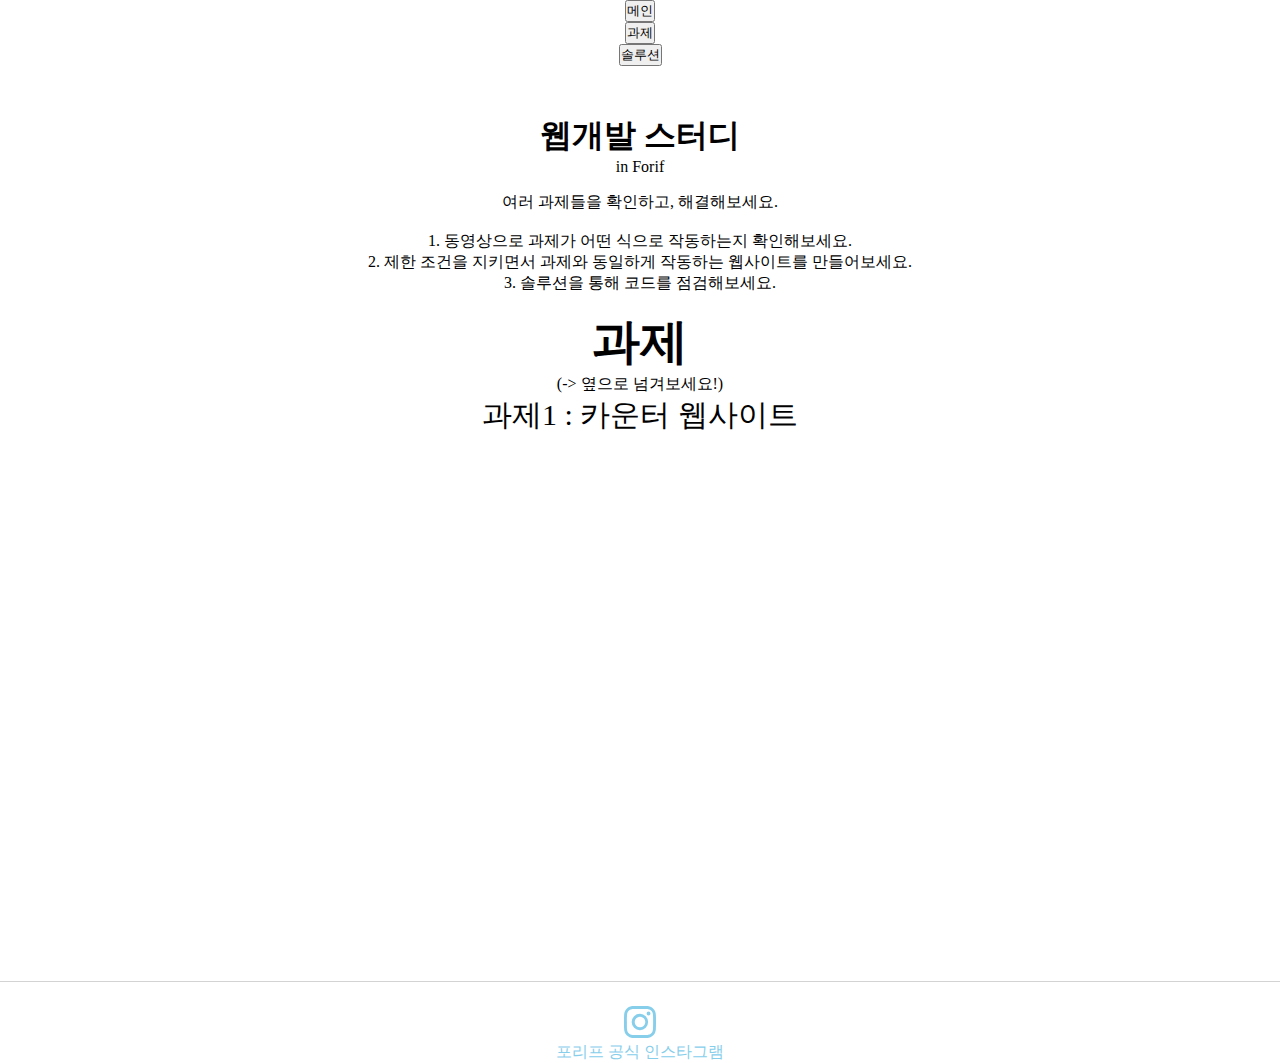
<file: index.html>
<!DOCTYPE html>
<html lang="ko">

<head>
    <meta charset="UTF-8">
    <meta http-equiv="X-UA-Compatible" content="IE=edge">
    <meta name="viewport" content="width=device-width, initial-scale=1.0">
    <link href='//spoqa.github.io/spoqa-han-sans/css/SpoqaHanSansNeo.css' rel='stylesheet' type='text/css'>
    <link href="https://cdn.jsdelivr.net/npm/bootstrap@5.3.0-alpha3/dist/css/bootstrap.min.css" rel="stylesheet"
        integrity="sha384-KK94CHFLLe+nY2dmCWGMq91rCGa5gtU4mk92HdvYe+M/SXH301p5ILy+dN9+nJOZ" crossorigin="anonymous">
    <title>웹개발 스터디</title>
    <style>
        * {
            font-family: 'Spoqa Han Sans Neo', 'sans-serif';
            margin: 0;
            padding: 0;
        }

        #app {
            text-align: center;
        }

        a {
            text-decoration: none;
        }

        .title {
            text-align: center;
            margin-top: 3rem;
            margin-bottom: 15px;
        }

        section {
            margin: 1rem 0;
        }

        .assignment {
            display: flex;
            flex-direction: row;
            flex-wrap: nowrap;
            overflow-x: auto;
            -ms-overflow-style: none;
            /* IE and Edge */
            scrollbar-width: none;
            /* Firefox */
            margin-bottom: 50px;
        }

        .assignment::-webkit-scrollbar {
            display: none;
            /* Chrome, Safari, Opera*/
        }

        .item {
            display: flex;
            flex-direction: column;
        }

        .item iframe {
            width: 100vw;
            height: 55vh;
        }

        .item p {
            font-size: 30px;
            margin: 0;
        }

        footer {
            bottom: 0;
            width: 100%;
            left: 0;
            border-top: 1px solid lightgray;
            padding-top: 1.5rem;
        }
    </style>
</head>

<body>
    <div id="app">
        <div class="navigation">
            <ul class="nav nav-pills nav-fill gap-2 p-1 small bg-primary shadow-sm" id="pillNav2" role="tablist"
                style="--bs-nav-link-color: var(--bs-white); --bs-nav-pills-link-active-color: var(--bs-primary); --bs-nav-pills-link-active-bg: var(--bs-white);">
                <li class="nav-item" role="presentation">
                    <button class="nav-link active" data-bs-toggle="tab" type="button" role="tab" aria-selected="true">
                        메인
                    </button>
                </li>
                <li class="nav-item" role="presentation">
                    <a href="/assignment/assignment.html" style="color: white;">
                        <button class="nav-link" data-bs-toggle="tab"
                            type="button" role="tab" aria-selected="false">과제
                        </button>
                    </a>
                </li>
                <li class="nav-item" role="presentation">
                    <a href="/solution/solution.html" style="color: white;">
                        <button class="nav-link" data-bs-toggle="tab"
                            type="button" role="tab" aria-selected="false">솔루션
                        </button>
                    </a>
                </li>
            </ul>
        </div>
        <section>
            <div class="title">
                <h1 style="margin:0">웹개발 스터디</h1>
                <span>in Forif</span>
            </div>
        </section>
        <section class="content">
            여러 과제들을 확인하고, 해결해보세요.<br/><br/>
            <div class="howitworks">
                1. 동영상으로 과제가 어떤 식으로 작동하는지 확인해보세요.<br/>
                2. 제한 조건을 지키면서 과제와 동일하게 작동하는 웹사이트를 만들어보세요.<br/>
                3. 솔루션을 통해 코드를 점검해보세요.
            </div>

        </section>
        <section>
            <div>
                <div class="assignment_title">
                    <p style="font-size: 3rem;font-weight: bold;margin: 0;">과제</p>
                    <p>(-> 옆으로 넘겨보세요!)</p>
                </div>

                <div class="assignment">
                    <div class="item">
                        <p>과제1 : 카운터 웹사이트</p>
                        <iframe src="https://www.youtube.com/embed/NkTrPQgpIcg" title="YouTube video player"
                            frameborder="0"
                            allow="accelerometer; autoplay; clipboard-write; encrypted-media; gyroscope; picture-in-picture; web-share"
                            allowfullscreen></iframe>
                    </div>
                    <div class="item">
                        <p>과제2 : 쇼핑몰 웹사이트</p>
                        <iframe src="https://www.youtube.com/embed/duPQDxJstrk" title="YouTube video player" frameborder="0" allow="accelerometer; autoplay; clipboard-write; encrypted-media; gyroscope; picture-in-picture; web-share" allowfullscreen></iframe>
                    </div>
                    <div class="item">
                        <p>과제3</p>
                        <iframe src="https://www.youtube.com/embed/NkTrPQgpIcg" title="YouTube video player"
                            frameborder="0"
                            allow="accelerometer; autoplay; clipboard-write; encrypted-media; gyroscope; picture-in-picture; web-share"
                            allowfullscreen></iframe>
                    </div>
                </div>
            </div>
        </section>
        <footer>
            <nav>
                <a href="https://www.instagram.com/forif_hyu" target="_blank"><svg xmlns="http://www.w3.org/2000/svg"
                        width="32" height="32" fill="skyblue" class="bi bi-instagram" viewBox="0 0 16 16">
                        <path
                            d="M8 0C5.829 0 5.556.01 4.703.048 3.85.088 3.269.222 2.76.42a3.917 3.917 0 0 0-1.417.923A3.927 3.927 0 0 0 .42 2.76C.222 3.268.087 3.85.048 4.7.01 5.555 0 5.827 0 8.001c0 2.172.01 2.444.048 3.297.04.852.174 1.433.372 1.942.205.526.478.972.923 1.417.444.445.89.719 1.416.923.51.198 1.09.333 1.942.372C5.555 15.99 5.827 16 8 16s2.444-.01 3.298-.048c.851-.04 1.434-.174 1.943-.372a3.916 3.916 0 0 0 1.416-.923c.445-.445.718-.891.923-1.417.197-.509.332-1.09.372-1.942C15.99 10.445 16 10.173 16 8s-.01-2.445-.048-3.299c-.04-.851-.175-1.433-.372-1.941a3.926 3.926 0 0 0-.923-1.417A3.911 3.911 0 0 0 13.24.42c-.51-.198-1.092-.333-1.943-.372C10.443.01 10.172 0 7.998 0h.003zm-.717 1.442h.718c2.136 0 2.389.007 3.232.046.78.035 1.204.166 1.486.275.373.145.64.319.92.599.28.28.453.546.598.92.11.281.24.705.275 1.485.039.843.047 1.096.047 3.231s-.008 2.389-.047 3.232c-.035.78-.166 1.203-.275 1.485a2.47 2.47 0 0 1-.599.919c-.28.28-.546.453-.92.598-.28.11-.704.24-1.485.276-.843.038-1.096.047-3.232.047s-2.39-.009-3.233-.047c-.78-.036-1.203-.166-1.485-.276a2.478 2.478 0 0 1-.92-.598 2.48 2.48 0 0 1-.6-.92c-.109-.281-.24-.705-.275-1.485-.038-.843-.046-1.096-.046-3.233 0-2.136.008-2.388.046-3.231.036-.78.166-1.204.276-1.486.145-.373.319-.64.599-.92.28-.28.546-.453.92-.598.282-.11.705-.24 1.485-.276.738-.034 1.024-.044 2.515-.045v.002zm4.988 1.328a.96.96 0 1 0 0 1.92.96.96 0 0 0 0-1.92zm-4.27 1.122a4.109 4.109 0 1 0 0 8.217 4.109 4.109 0 0 0 0-8.217zm0 1.441a2.667 2.667 0 1 1 0 5.334 2.667 2.667 0 0 1 0-5.334z" />
                    </svg>
                </a>
                <p><a href="https://www.instagram.com/forif_hyu" style="color: skyblue;">포리프 공식 인스타그램</a></p>

            </nav>
        </footer>
    </div>
    <script src="https://code.jquery.com/jquery-3.6.4.min.js"
        integrity="sha256-oP6HI9z1XaZNBrJURtCoUT5SUnxFr8s3BzRl+cbzUq8=" crossorigin="anonymous"></script>
    <script src="https://cdn.jsdelivr.net/npm/bootstrap@5.3.0-alpha3/dist/js/bootstrap.bundle.min.js"
        integrity="sha384-ENjdO4Dr2bkBIFxQpeoTz1HIcje39Wm4jDKdf19U8gI4ddQ3GYNS7NTKfAdVQSZe"
        crossorigin="anonymous"></script>
</body>

</html>
</file>
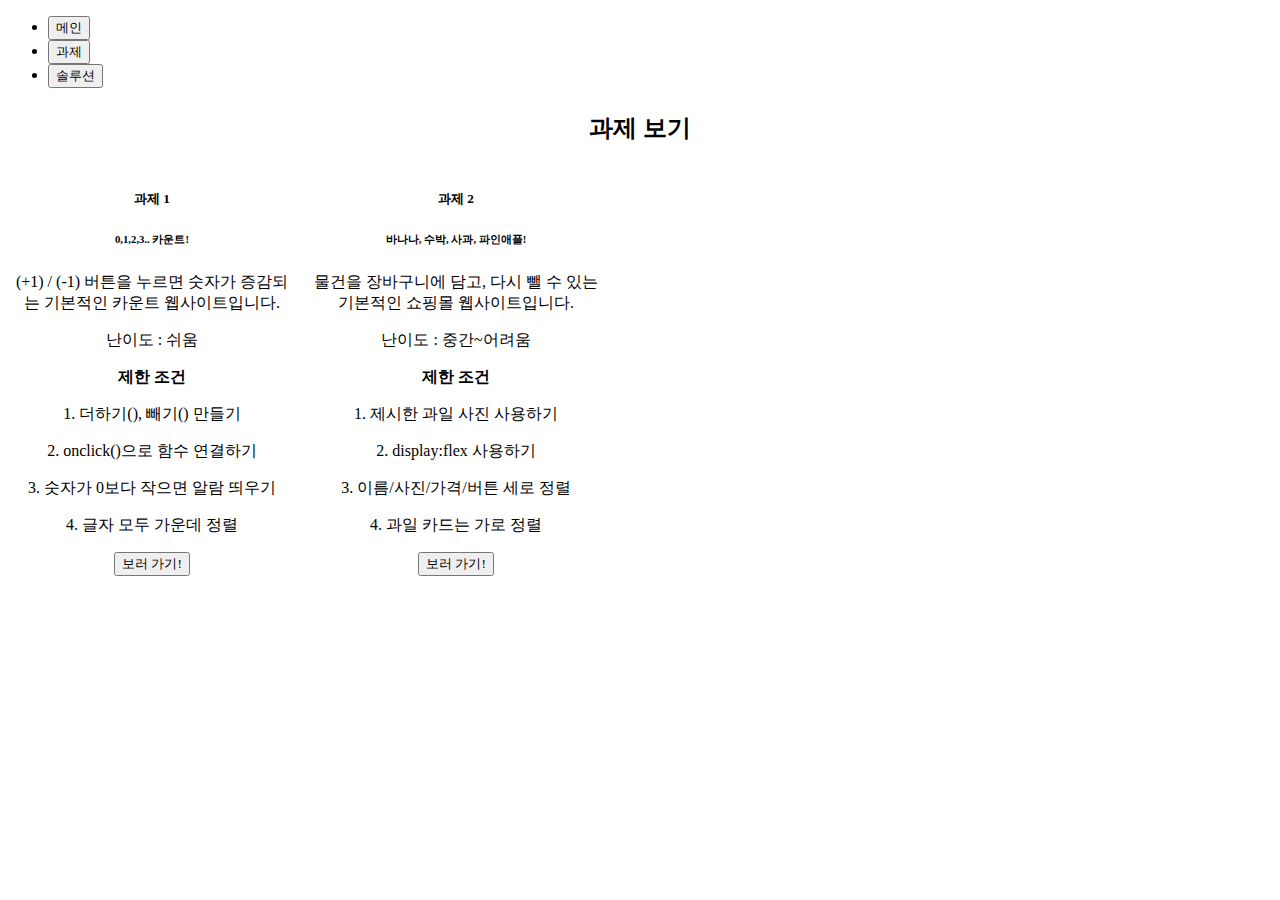
<file: assignment/assignment.html>
<!DOCTYPE html>
<html lang="ko">

<head>
    <meta charset="UTF-8">
    <meta http-equiv="X-UA-Compatible" content="IE=edge">
    <meta name="viewport" content="width=device-width, initial-scale=1.0">
    <link href='//spoqa.github.io/spoqa-han-sans/css/SpoqaHanSansNeo.css' rel='stylesheet' type='text/css'>
    <link href="https://cdn.jsdelivr.net/npm/bootstrap@5.3.0-alpha3/dist/css/bootstrap.min.css" rel="stylesheet"
        integrity="sha384-KK94CHFLLe+nY2dmCWGMq91rCGa5gtU4mk92HdvYe+M/SXH301p5ILy+dN9+nJOZ" crossorigin="anonymous">
    <title>웹개발 스터디 : 과제</title>
    <style>
        * {
            font-family: 'Spoqa Han Sans Neo', 'sans-serif';
        }

        a {
            text-decoration: none;
        }

        .title {
            text-align: center;
            margin: 1.5rem 0;
        }

        .card-groups {
            text-align: center;
            display: flex;
            flex-direction: column;
            align-items: center;
            gap: 1rem;

            @media (min-width: 768px) {
                flex-direction: row;
            }
        }

        .card {
            border-color: #0a58ca;
        }
    </style>
</head>

<body>
    <div id="app">
        <div class="navigation">
            <ul class="nav nav-pills nav-fill gap-2 p-1 small bg-primary shadow-sm" id="pillNav2" role="tablist"
                style="--bs-nav-link-color: var(--bs-white); --bs-nav-pills-link-active-color: var(--bs-primary); --bs-nav-pills-link-active-bg: var(--bs-white);">
                <li class="nav-item" role="presentation">
                    <a href="/" style="color: white;">
                        <button class="nav-link" data-bs-toggle="tab"
                            type="button" role="tab" aria-selected="false">
                            메인
                        </button>
                    </a>
                </li>
                <li class="nav-item" role="presentation">
                    <button class="nav-link active" data-bs-toggle="tab" type="button" role="tab" aria-selected="false">
                        과제
                    </button>
                </li>
                <li class="nav-item" role="presentation">
                    <a href="/solution/solution.html" style="color: white;">
                        <button class="nav-link" data-bs-toggle="tab"
                            type="button" role="tab" aria-selected="false">솔루션
                        </button>
                    </a>
                </li>
            </ul>
        </div>
        <h2 class="title">과제 보기</h2>
        <div class="card-groups">
            <div class="card" style="width: 18rem;">
                <div class="card-body">
                    <h5 class="card-title">과제 1</h5>
                    <h6 class="card-subtitle mb-2 text-muted">0,1,2,3.. 카운트!</h6>
                    <p class="card-text">(+1) / (-1) 버튼을 누르면 숫자가 증감되는 기본적인 카운트 웹사이트입니다.</p>
                    <p class="difficulty">난이도 : 쉬움</p>
                    <p class="condition"><strong>제한 조건</strong></p>
                    <p class="condition">1. 더하기(), 빼기() 만들기</p>
                    <p class="condition">2. onclick()으로 함수 연결하기</p>
                    <p class="condition">3. 숫자가 0보다 작으면 알람 띄우기</p>
                    <p class="condition">4. 글자 모두 가운데 정렬</p>
                    <a href="https://www.youtube.com/embed/NkTrPQgpIcg" target="_blank" class="card-link"><button type="button" class="btn btn-outline-primary">보러
                            가기!</button></a>
                </div>
            </div>
            <div class="card" style="width: 18rem;">
                <div class="card-body">
                    <h5 class="card-title">과제 2</h5>
                    <h6 class="card-subtitle mb-2 text-muted">바나나, 수박, 사과, 파인애플!</h6>
                    <p class="card-text">물건을 장바구니에 담고, 다시 뺄 수 있는 기본적인 쇼핑몰 웹사이트입니다.</p>
                    <p class="difficulty">난이도 : 중간~어려움</p>
                    <p class="condition"><strong>제한 조건</strong></p>
                    <p class="condition">1. 제시한 과일 사진 사용하기</p>
                    <p class="condition">2. display:flex 사용하기</p>
                    <p class="condition">3. 이름/사진/가격/버튼 세로 정렬</p>
                    <p class="condition">4. 과일 카드는 가로 정렬</p>
                    <a href="https://www.youtube.com/embed/duPQDxJstrk" target="_blank" class="card-link"><button type="button" class="btn btn-outline-primary">보러
                            가기!</button></a>
                </div>
            </div>
        </div>
    </div>
    <script src="https://code.jquery.com/jquery-3.6.4.min.js"
        integrity="sha256-oP6HI9z1XaZNBrJURtCoUT5SUnxFr8s3BzRl+cbzUq8=" crossorigin="anonymous"></script>
    <script src="https://cdn.jsdelivr.net/npm/bootstrap@5.3.0-alpha3/dist/js/bootstrap.bundle.min.js"
        integrity="sha384-ENjdO4Dr2bkBIFxQpeoTz1HIcje39Wm4jDKdf19U8gI4ddQ3GYNS7NTKfAdVQSZe"
        crossorigin="anonymous"></script>
</body>

</html>
</file>
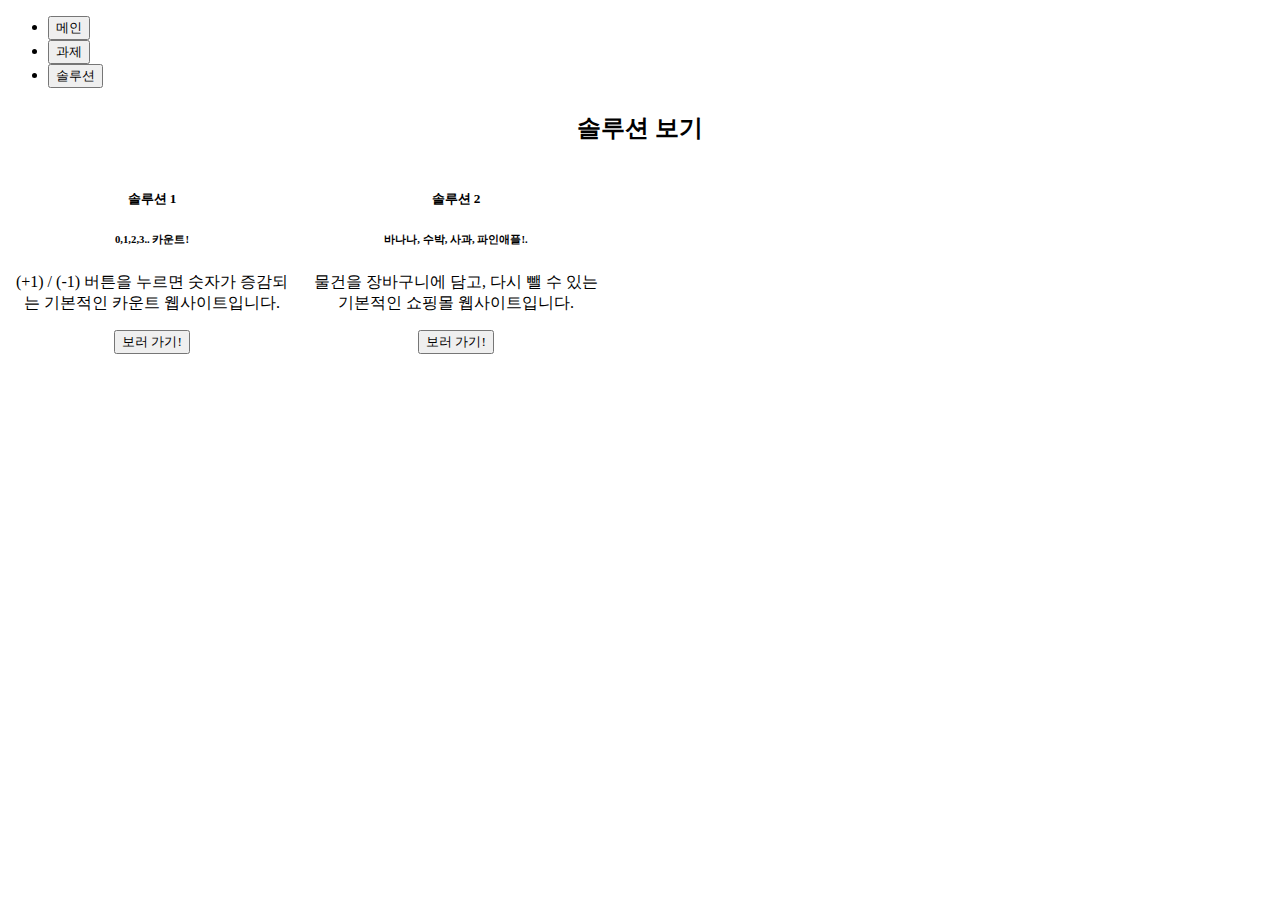
<file: solution/solution.html>
<!DOCTYPE html>
<html lang="ko">

<head>
    <meta charset="UTF-8">
    <meta http-equiv="X-UA-Compatible" content="IE=edge">
    <meta name="viewport" content="width=device-width, initial-scale=1.0">
    <link href='//spoqa.github.io/spoqa-han-sans/css/SpoqaHanSansNeo.css' rel='stylesheet' type='text/css'>
    <link href="https://cdn.jsdelivr.net/npm/bootstrap@5.3.0-alpha3/dist/css/bootstrap.min.css" rel="stylesheet"
        integrity="sha384-KK94CHFLLe+nY2dmCWGMq91rCGa5gtU4mk92HdvYe+M/SXH301p5ILy+dN9+nJOZ" crossorigin="anonymous">
    <title>웹개발 스터디 : 솔루션</title>
    <style>
        * {
            font-family: 'Spoqa Han Sans Neo', 'sans-serif';
        }

        a {
            text-decoration: none;
        }

        .title {
            text-align: center;
            margin: 1.5rem 0;
        }

        .card-groups {
            text-align: center;
            display: flex;
            flex-direction: column;
            align-items: center;
            gap: 1rem;

            @media (min-width: 768px) {
                flex-direction: row;
            }
        }

        .card {
            border-color: #0a58ca;
        }
    </style>
</head>

<body>
    <div id="app">
        <div class="navigation">
            <ul class="nav nav-pills nav-fill gap-2 p-1 small bg-primary shadow-sm" id="pillNav2" role="tablist"
                style="--bs-nav-link-color: var(--bs-white); --bs-nav-pills-link-active-color: var(--bs-primary); --bs-nav-pills-link-active-bg: var(--bs-white);">
                <li class="nav-item" role="presentation">
                    <a href="/" style="color: white;">
                        <button class="nav-link" data-bs-toggle="tab" type="button" role="tab" aria-selected="true">
                        메인</button>
                    </a>
                </li>
                <li class="nav-item" role="presentation">
                    <a href="/assignment/assignment.html" style="color: white;">
                        <button class="nav-link" data-bs-toggle="tab" type="button" role="tab" aria-selected="true">
                        과제</button>
                    </a>
                </li>
                <li class="nav-item" role="presentation">
                    <button class="nav-link active" data-bs-toggle="tab" type="button" role="tab"
                        aria-selected="false">
                        솔루션
                    </button>
                </li>
            </ul>
        </div>
        <h2 class="title">솔루션 보기</h2>
        <div class="card-groups">
            <div class="card" style="width: 18rem;">
                <div class="card-body">
                    <h5 class="card-title">솔루션 1</h5>
                    <h6 class="card-subtitle mb-2 text-muted">0,1,2,3.. 카운트!</h6>
                    <p class="card-text">(+1) / (-1) 버튼을 누르면 숫자가 증감되는 기본적인 카운트 웹사이트입니다.</p>
                    <a href="/solution/solution1.html" class="card-link"><button type="button" class="btn btn-outline-primary">보러
                            가기!</button></a>
                </div>
            </div>
            <div class="card" style="width: 18rem;">
                <div class="card-body">
                    <h5 class="card-title">솔루션 2</h5>
                    <h6 class="card-subtitle mb-2 text-muted">바나나, 수박, 사과, 파인애플!.</h6>
                    <p class="card-text">물건을 장바구니에 담고, 다시 뺄 수 있는 기본적인 쇼핑몰 웹사이트입니다.</p>
                    <a href="/solution/solution2.html" class="card-link"><button type="button" class="btn btn-outline-primary">보러
                            가기!</button></a>
                </div>
            </div>
        </div>
    </div>
    <script src="https://code.jquery.com/jquery-3.6.4.min.js"
        integrity="sha256-oP6HI9z1XaZNBrJURtCoUT5SUnxFr8s3BzRl+cbzUq8=" crossorigin="anonymous"></script>
    <script src="https://cdn.jsdelivr.net/npm/bootstrap@5.3.0-alpha3/dist/js/bootstrap.bundle.min.js"
        integrity="sha384-ENjdO4Dr2bkBIFxQpeoTz1HIcje39Wm4jDKdf19U8gI4ddQ3GYNS7NTKfAdVQSZe"
        crossorigin="anonymous"></script>
</body>

</html>
</file>
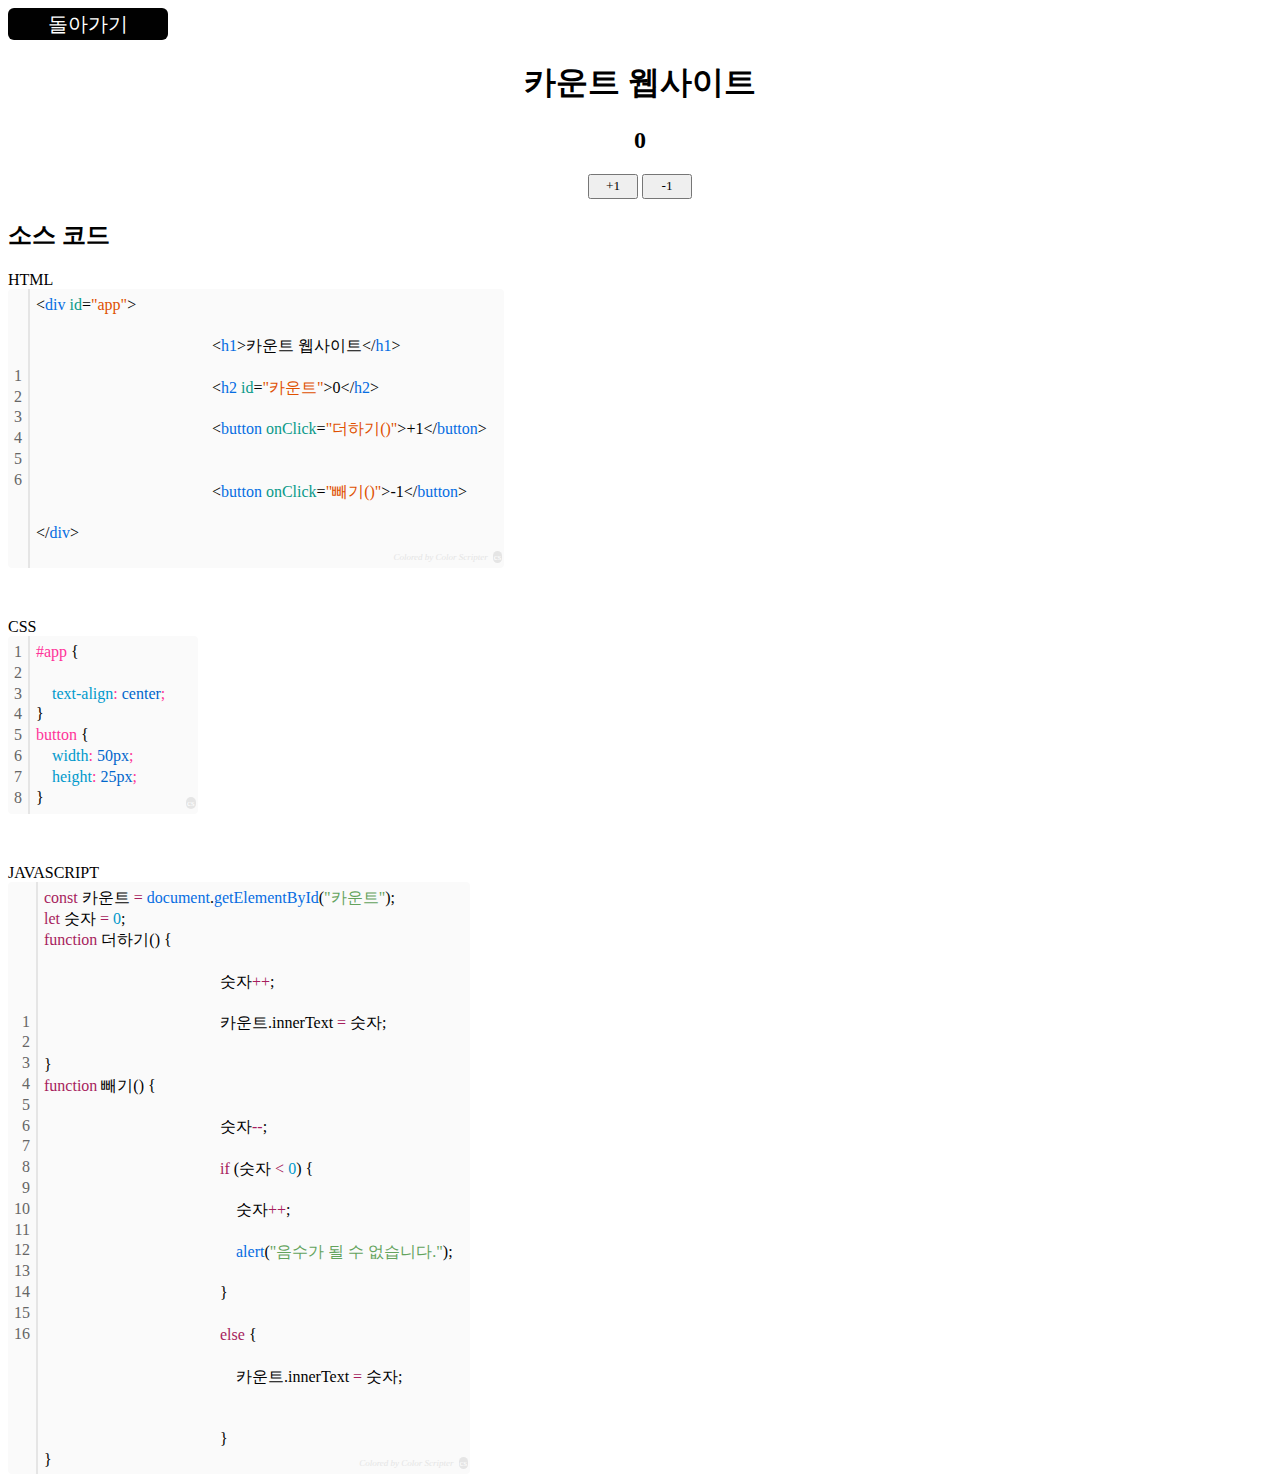
<file: solution/solution1.html>
<!DOCTYPE html>
<html lang="en">

<head>
    <meta charset="UTF-8">
    <meta http-equiv="X-UA-Compatible" content="IE=edge">
    <meta name="viewport" content="width=device-width, initial-scale=1.0">
    <link href='//spoqa.github.io/spoqa-han-sans/css/SpoqaHanSansNeo.css' rel='stylesheet' type='text/css'>
    <title>Solution 1</title>
    <style>
        * {
            font-family: 'Spoqa Han Sans Neo', 'sans-serif';
        }

        #app {
            text-align: center;
        }

        a {
            text-decoration: none;
            color: black;
        }

        .GoBack {
            font-size: 20px;
            width: 10rem;
            height: 2rem;
            top: 0;
            background-color: #010101;
            color: white;
            border-radius: 0.375rem;
            display: flex;
            justify-content: center;
            align-items: center;
        }

        button {
            width: 50px;
            height: 25px;
        }

        .return {
            position: fixed;
            top: 80%;
            right: 0;
            width: 120px;
            height: 40px;
        }



        .showCode {
            text-align: left;
            display: flex;
            flex-direction: column;
            gap: 50px;
        }
    </style>
</head>

<body>
    <a href="/solution/solution.html" class="GoBack">돌아가기</a>

    <div id="app">
        <h1>카운트 웹사이트</h1>
        <h2 id="카운트">0</h2>
        <button onClick="더하기()">+1</button>
        <button onClick="빼기()">-1</button>
        <h2 style="text-align: left">소스 코드</h2>
        <div class="showCode">

            <div class="html">
                HTML
                <div class="colorscripter-code"
                    style="color:#010101;font-family:Consolas, 'Liberation Mono', Menlo, Courier, monospace !important; position:relative !important;overflow:auto">
                    <table class="colorscripter-code-table"
                        style="margin:0;padding:0;border:none;background-color:#fafafa;border-radius:4px;"
                        cellspacing="0" cellpadding="0">
                        <tr>
                            <td style="padding:6px;border-right:2px solid #e5e5e5">
                                <div
                                    style="margin:0;padding:0;word-break:normal;text-align:right;color:#666;font-family:Consolas, 'Liberation Mono', Menlo, Courier, monospace !important;line-height:130%">
                                    <div style="line-height:130%">1</div>
                                    <div style="line-height:130%">2</div>
                                    <div style="line-height:130%">3</div>
                                    <div style="line-height:130%">4</div>
                                    <div style="line-height:130%">5</div>
                                    <div style="line-height:130%">6</div>
                                </div>
                            </td>
                            <td style="padding:6px 0;text-align:left">
                                <div
                                    style="margin:0;padding:0;color:#010101;font-family:Consolas, 'Liberation Mono', Menlo, Courier, monospace !important;line-height:130%">
                                    <div style="padding:0 6px; white-space:pre; line-height:130%"><span
                                            style="color:#010101">&lt;</span><span
                                            style="color:#066de2">div</span>&nbsp;<span
                                            style="color:#0a9989">id</span>=<span
                                            style="color:#df5000">"app"</span><span style="color:#0a9989"></span><span
                                            style="color:#010101">&gt;</span></div>
                                    <div style="padding:0 6px; white-space:pre; line-height:130%">
                                        &nbsp;&nbsp;&nbsp;&nbsp;<span style="color:#010101">&lt;</span><span
                                            style="color:#066de2">h1</span><span
                                            style="color:#010101">&gt;</span>카운트&nbsp;웹사이트<span
                                            style="color:#010101">&lt;</span><span style="color:#010101">/</span><span
                                            style="color:#066de2">h1</span><span style="color:#010101">&gt;</span></div>
                                    <div style="padding:0 6px; white-space:pre; line-height:130%">
                                        &nbsp;&nbsp;&nbsp;&nbsp;<span style="color:#010101">&lt;</span><span
                                            style="color:#066de2">h2</span>&nbsp;<span
                                            style="color:#0a9989">id</span>=<span
                                            style="color:#df5000">"카운트"</span><span style="color:#0a9989"></span><span
                                            style="color:#010101">&gt;</span>0<span
                                            style="color:#010101">&lt;</span><span style="color:#010101">/</span><span
                                            style="color:#066de2">h2</span><span style="color:#010101">&gt;</span></div>
                                    <div style="padding:0 6px; white-space:pre; line-height:130%">
                                        &nbsp;&nbsp;&nbsp;&nbsp;<span style="color:#010101">&lt;</span><span
                                            style="color:#066de2">button</span>&nbsp;<span
                                            style="color:#0a9989">onClick</span>=<span
                                            style="color:#df5000">"더하기()"</span><span style="color:#0a9989"></span><span
                                            style="color:#010101">&gt;</span>+1<span
                                            style="color:#010101">&lt;</span><span style="color:#010101">/</span><span
                                            style="color:#066de2">button</span><span style="color:#010101">&gt;</span>
                                    </div>
                                    <div style="padding:0 6px; white-space:pre; line-height:130%">
                                        &nbsp;&nbsp;&nbsp;&nbsp;<span style="color:#010101">&lt;</span><span
                                            style="color:#066de2">button</span>&nbsp;<span
                                            style="color:#0a9989">onClick</span>=<span
                                            style="color:#df5000">"빼기()"</span><span style="color:#0a9989"></span><span
                                            style="color:#010101">&gt;</span>-1<span
                                            style="color:#010101">&lt;</span><span style="color:#010101">/</span><span
                                            style="color:#066de2">button</span><span style="color:#010101">&gt;</span>
                                    </div>
                                    <div style="padding:0 6px; white-space:pre; line-height:130%"><span
                                            style="color:#010101">&lt;</span><span style="color:#010101">/</span><span
                                            style="color:#066de2">div</span><span style="color:#010101">&gt;</span>
                                    </div>
                                </div>
                                <div
                                    style="text-align:right;margin-top:-13px;margin-right:5px;font-size:9px;font-style:italic">
                                    <a href="http://colorscripter.com/info#e" target="_blank"
                                        style="color:#e5e5e5;text-decoration:none">Colored by Color Scripter</a></div>
                            </td>
                            <td style="vertical-align:bottom;padding:0 2px 4px 0"><a
                                    href="http://colorscripter.com/info#e" target="_blank"
                                    style="text-decoration:none;color:white"><span
                                        style="font-size:9px;word-break:normal;background-color:#e5e5e5;color:white;border-radius:10px;padding:1px">cs</span></a>
                            </td>
                        </tr>
                    </table>
                </div>
            </div>
            <div class="css">
                CSS
                <div class="colorscripter-code"
                    style="color:#010101;font-family:Consolas, 'Liberation Mono', Menlo, Courier, monospace !important; position:relative !important;overflow:auto">
                    <table class="colorscripter-code-table"
                        style="margin:0;padding:0;border:none;background-color:#fafafa;border-radius:4px;"
                        cellspacing="0" cellpadding="0">
                        <tr>
                            <td style="padding:6px;border-right:2px solid #e5e5e5">
                                <div
                                    style="margin:0;padding:0;word-break:normal;text-align:right;color:#666;font-family:Consolas, 'Liberation Mono', Menlo, Courier, monospace !important;line-height:130%">
                                    <div style="line-height:130%">1</div>
                                    <div style="line-height:130%">2</div>
                                    <div style="line-height:130%">3</div>
                                    <div style="line-height:130%">4</div>
                                    <div style="line-height:130%">5</div>
                                    <div style="line-height:130%">6</div>
                                    <div style="line-height:130%">7</div>
                                    <div style="line-height:130%">8</div>
                                </div>
                            </td>
                            <td style="padding:6px 0;text-align:left">
                                <div
                                    style="margin:0;padding:0;color:#010101;font-family:Consolas, 'Liberation Mono', Menlo, Courier, monospace !important;line-height:130%">
                                    <div style="padding:0 6px; white-space:pre; line-height:130%"><span
                                            style="color:#ff3399">#app&nbsp;</span>{<span style="color:#0099cc"></span>
                                    </div>
                                    <div style="padding:0 6px; white-space:pre; line-height:130%"><span
                                            style="color:#0099cc">&nbsp;&nbsp;&nbsp;&nbsp;text-align</span><span
                                            style="color:#ff3399">:</span><span
                                            style="color:#0066cc">&nbsp;center</span><span
                                            style="color:#ff3399">;</span><span style="color:#0066cc"></span></div>
                                    <div style="padding:0 6px; white-space:pre; line-height:130%"><span
                                            style="color:#0066cc"></span>}<span style="color:#ff3399"></span></div>
                                    <div style="padding:0 6px; white-space:pre; line-height:130%"><span
                                            style="color:#ff3399"></span></div>
                                    <div style="padding:0 6px; white-space:pre; line-height:130%"><span
                                            style="color:#ff3399">button&nbsp;</span>{<span
                                            style="color:#0099cc"></span></div>
                                    <div style="padding:0 6px; white-space:pre; line-height:130%"><span
                                            style="color:#0099cc">&nbsp;&nbsp;&nbsp;&nbsp;width</span><span
                                            style="color:#ff3399">:</span><span
                                            style="color:#0066cc">&nbsp;50px</span><span
                                            style="color:#ff3399">;</span><span style="color:#0099cc"></span></div>
                                    <div style="padding:0 6px; white-space:pre; line-height:130%"><span
                                            style="color:#0099cc">&nbsp;&nbsp;&nbsp;&nbsp;height</span><span
                                            style="color:#ff3399">:</span><span
                                            style="color:#0066cc">&nbsp;25px</span><span
                                            style="color:#ff3399">;</span><span style="color:#0066cc"></span></div>
                                    <div style="padding:0 6px; white-space:pre; line-height:130%"><span
                                            style="color:#0066cc"></span>}</div>
                                </div>
                            </td>
                            <td style="vertical-align:bottom;padding:0 2px 4px 0"><a
                                    href="http://colorscripter.com/info#e" target="_blank"
                                    style="text-decoration:none;color:white"><span
                                        style="font-size:9px;word-break:normal;background-color:#e5e5e5;color:white;border-radius:10px;padding:1px">cs</span></a>
                            </td>
                        </tr>
                    </table>
                </div>
            </div>
            <div class="javascript">
                JAVASCRIPT
                <div class="colorscripter-code"
                    style="color:#010101;font-family:Consolas, 'Liberation Mono', Menlo, Courier, monospace !important; position:relative !important;overflow:auto">
                    <table class="colorscripter-code-table"
                        style="margin:0;padding:0;border:none;background-color:#fafafa;border-radius:4px;"
                        cellspacing="0" cellpadding="0">
                        <tr>
                            <td style="padding:6px;border-right:2px solid #e5e5e5">
                                <div
                                    style="margin:0;padding:0;word-break:normal;text-align:right;color:#666;font-family:Consolas, 'Liberation Mono', Menlo, Courier, monospace !important;line-height:130%">
                                    <div style="line-height:130%">1</div>
                                    <div style="line-height:130%">2</div>
                                    <div style="line-height:130%">3</div>
                                    <div style="line-height:130%">4</div>
                                    <div style="line-height:130%">5</div>
                                    <div style="line-height:130%">6</div>
                                    <div style="line-height:130%">7</div>
                                    <div style="line-height:130%">8</div>
                                    <div style="line-height:130%">9</div>
                                    <div style="line-height:130%">10</div>
                                    <div style="line-height:130%">11</div>
                                    <div style="line-height:130%">12</div>
                                    <div style="line-height:130%">13</div>
                                    <div style="line-height:130%">14</div>
                                    <div style="line-height:130%">15</div>
                                    <div style="line-height:130%">16</div>
                                </div>
                            </td>
                            <td style="padding:6px 0;text-align:left">
                                <div
                                    style="margin:0;padding:0;color:#010101;font-family:Consolas, 'Liberation Mono', Menlo, Courier, monospace !important;line-height:130%">
                                    <div style="padding:0 6px; white-space:pre; line-height:130%"><span
                                            style="color:#a71d5d">const</span>&nbsp;카운트&nbsp;<span
                                            style="color:#ff3399"></span><span style="color:#a71d5d">=</span>&nbsp;<span
                                            style="color:#066de2">document</span>.<span
                                            style="color:#066de2">getElementById</span>(<span
                                            style="color:#63a35c">"카운트"</span>);</div>
                                    <div style="padding:0 6px; white-space:pre; line-height:130%"><span
                                            style="color:#a71d5d">let</span>&nbsp;숫자&nbsp;<span
                                            style="color:#ff3399"></span><span style="color:#a71d5d">=</span>&nbsp;<span
                                            style="color:#0099cc">0</span>;</div>
                                    <div style="padding:0 6px; white-space:pre; line-height:130%"><span
                                            style="color:#a71d5d">function</span>&nbsp;더하기()&nbsp;{</div>
                                    <div style="padding:0 6px; white-space:pre; line-height:130%">
                                        &nbsp;&nbsp;&nbsp;&nbsp;숫자<span style="color:#ff3399"></span><span
                                            style="color:#a71d5d">+</span><span style="color:#ff3399"></span><span
                                            style="color:#a71d5d">+</span>;</div>
                                    <div style="padding:0 6px; white-space:pre; line-height:130%">
                                        &nbsp;&nbsp;&nbsp;&nbsp;카운트.innerText&nbsp;<span
                                            style="color:#ff3399"></span><span style="color:#a71d5d">=</span>&nbsp;숫자;
                                    </div>
                                    <div style="padding:0 6px; white-space:pre; line-height:130%">}</div>
                                    <div style="padding:0 6px; white-space:pre; line-height:130%"><span
                                            style="color:#a71d5d">function</span>&nbsp;빼기()&nbsp;{</div>
                                    <div style="padding:0 6px; white-space:pre; line-height:130%">
                                        &nbsp;&nbsp;&nbsp;&nbsp;숫자<span style="color:#ff3399"></span><span
                                            style="color:#a71d5d">-</span><span style="color:#ff3399"></span><span
                                            style="color:#a71d5d">-</span>;</div>
                                    <div style="padding:0 6px; white-space:pre; line-height:130%">
                                        &nbsp;&nbsp;&nbsp;&nbsp;<span
                                            style="color:#a71d5d">if</span>&nbsp;(숫자&nbsp;<span
                                            style="color:#ff3399"></span><span
                                            style="color:#a71d5d">&lt;</span>&nbsp;<span
                                            style="color:#0099cc">0</span>)&nbsp;{</div>
                                    <div style="padding:0 6px; white-space:pre; line-height:130%">
                                        &nbsp;&nbsp;&nbsp;&nbsp;&nbsp;&nbsp;&nbsp;&nbsp;숫자<span
                                            style="color:#ff3399"></span><span style="color:#a71d5d">+</span><span
                                            style="color:#ff3399"></span><span style="color:#a71d5d">+</span>;</div>
                                    <div style="padding:0 6px; white-space:pre; line-height:130%">
                                        &nbsp;&nbsp;&nbsp;&nbsp;&nbsp;&nbsp;&nbsp;&nbsp;<span
                                            style="color:#066de2">alert</span>(<span
                                            style="color:#63a35c">"음수가&nbsp;될&nbsp;수&nbsp;없습니다."</span>);</div>
                                    <div style="padding:0 6px; white-space:pre; line-height:130%">
                                        &nbsp;&nbsp;&nbsp;&nbsp;}</div>
                                    <div style="padding:0 6px; white-space:pre; line-height:130%">
                                        &nbsp;&nbsp;&nbsp;&nbsp;<span style="color:#a71d5d">else</span>&nbsp;{</div>
                                    <div style="padding:0 6px; white-space:pre; line-height:130%">
                                        &nbsp;&nbsp;&nbsp;&nbsp;&nbsp;&nbsp;&nbsp;&nbsp;카운트.innerText&nbsp;<span
                                            style="color:#ff3399"></span><span style="color:#a71d5d">=</span>&nbsp;숫자;
                                    </div>
                                    <div style="padding:0 6px; white-space:pre; line-height:130%">
                                        &nbsp;&nbsp;&nbsp;&nbsp;}</div>
                                    <div style="padding:0 6px; white-space:pre; line-height:130%">}</div>
                                </div>
                                <div
                                    style="text-align:right;margin-top:-13px;margin-right:5px;font-size:9px;font-style:italic">
                                    <a href="http://colorscripter.com/info#e" target="_blank"
                                        style="color:#e5e5e5;text-decoration:none">Colored by Color Scripter</a>
                                </div>
                            </td>
                            <td style="vertical-align:bottom;padding:0 2px 4px 0"><a
                                    href="http://colorscripter.com/info#e" target="_blank"
                                    style="text-decoration:none;color:white"><span
                                        style="font-size:9px;word-break:normal;background-color:#e5e5e5;color:white;border-radius:10px;padding:1px">cs</span></a>
                            </td>
                        </tr>
                    </table>
                </div>
            </div>
        </div>
    </div>
    <script>
        const 카운트 = document.getElementById("카운트");
        let 숫자 = 0;
        function 더하기() {
            숫자++;
            카운트.innerText = 숫자;
        }
        function 빼기() {
            숫자--;
            if (숫자 < 0) {
                숫자++;
                alert("음수가 될 수 없습니다.");
            }
            else {
                카운트.innerText = 숫자;
            }
        }
    </script>
</body>

</html>
</file>
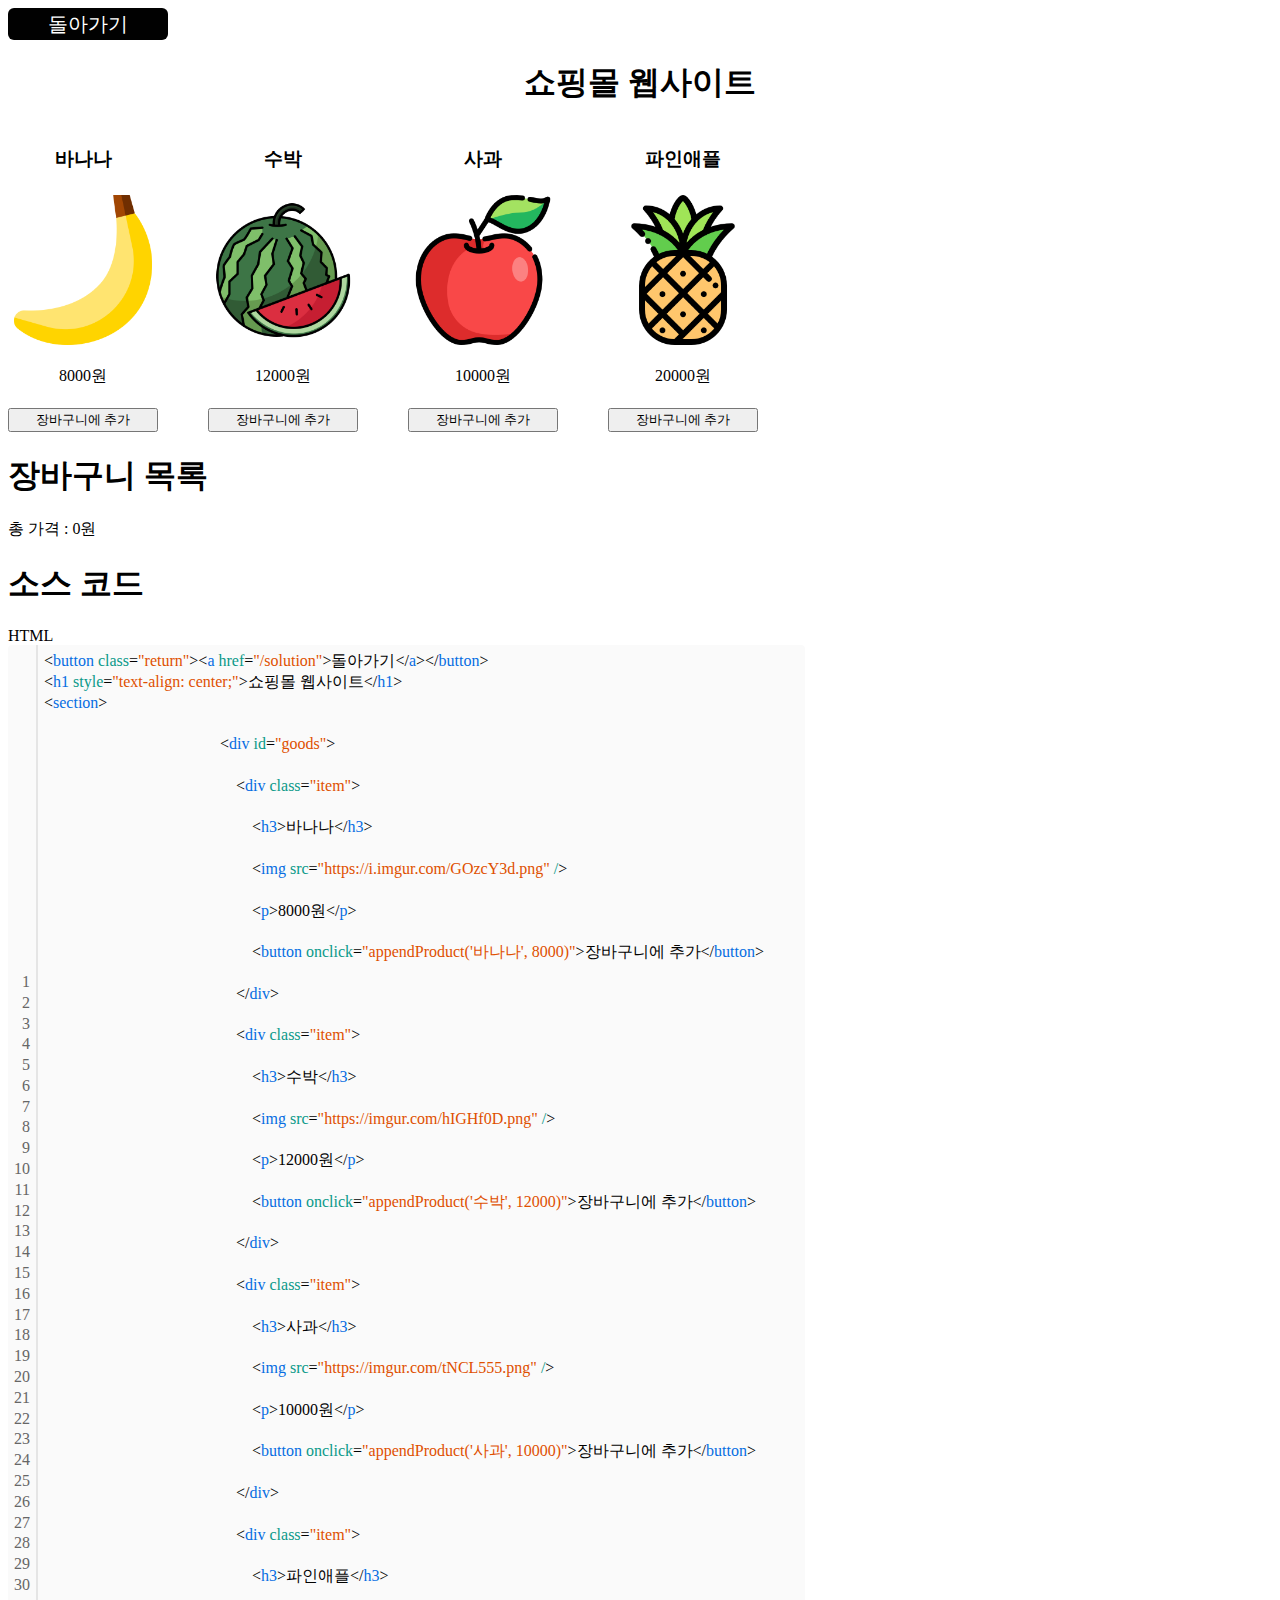
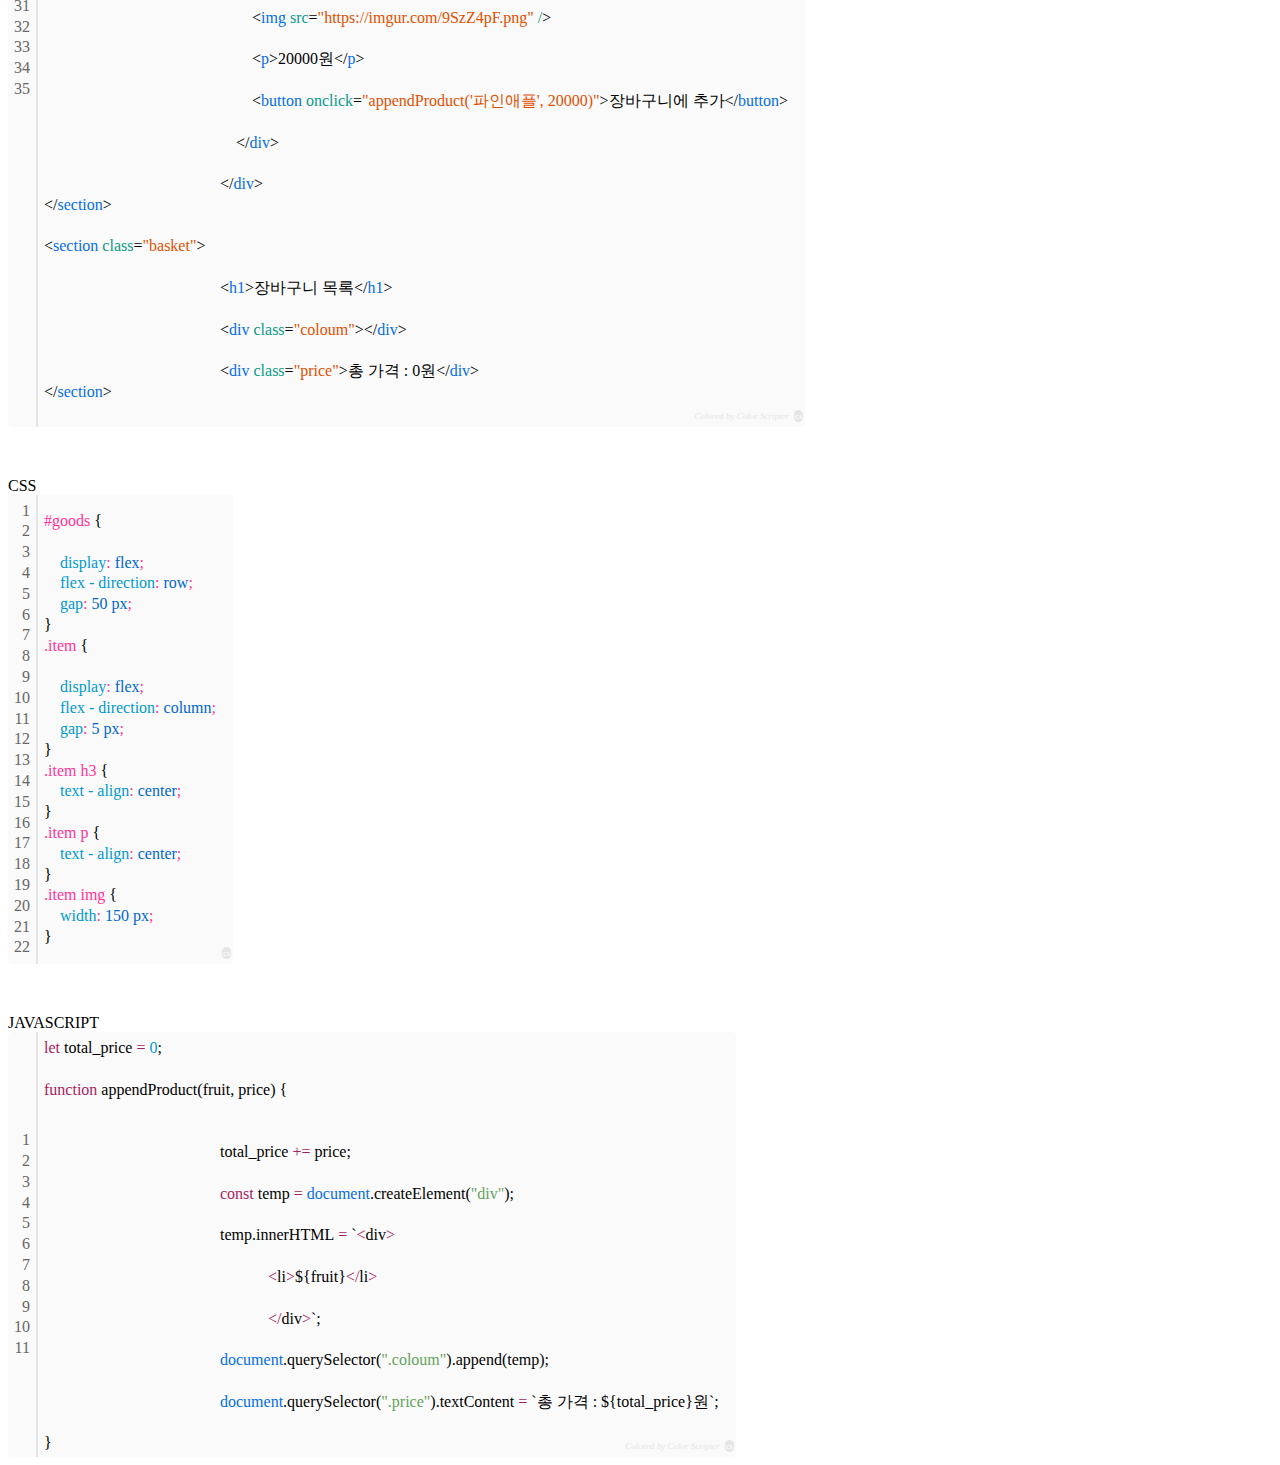
<file: solution/solution2.html>
<!DOCTYPE html>
<html lang="en">

<head>
    <meta charset="UTF-8">
    <meta http-equiv="X-UA-Compatible" content="IE=edge">
    <meta name="viewport" content="width=device-width, initial-scale=1.0">
    <link href='//spoqa.github.io/spoqa-han-sans/css/SpoqaHanSansNeo.css' rel='stylesheet' type='text/css'>
    <title>쇼핑몰 웹사이트</title>
    <style>
        * {
            font-family: 'Spoqa Han Sans Neo', 'sans-serif';
        }

        a {
            text-decoration: none;
            color: black;
        }

        .GoBack {
            font-size: 20px;
            width: 10rem;
            height: 2rem;
            top: 0;
            background-color: #010101;
            color: white;
            border-radius: 0.375rem;
            display: flex;
            justify-content: center;
            align-items: center;
        }

        #goods {
            display: flex;
            flex-direction: row;
            gap: 50px;
        }

        .item {
            display: flex;
            flex-direction: column;
            gap: 5px;
        }

        .item h3 {
            text-align: center;
        }

        .item p {
            text-align: center;
        }

        .item img {
            width: 150px;
        }

        .showCode {
            text-align: left;
            display: flex;
            flex-direction: column;
            gap: 50px;
        }
    </style>
</head>

<body>
    <a href="/solution/solution.html`" class="GoBack">돌아가기</a>
    <h1 style="text-align: center;">쇼핑몰 웹사이트</h1>
    <section>
        <div id="goods">
            <div class="item">
                <h3>바나나</h3>
                <img src="../img/banana.png" />
                <p>8000원</p>
                <button onclick="appendProduct('바나나', 8000)">장바구니에 추가</button>
            </div>
            <div class="item">
                <h3>수박</h3>
                <img src="../img/watermelon.png" />
                <p>12000원</p>
                <button onclick="appendProduct('수박', 12000)">장바구니에 추가</button>
            </div>
            <div class="item">
                <h3>사과</h3>
                <img src="../img/apple.png" />
                <p>10000원</p>
                <button onclick="appendProduct('사과', 10000)">장바구니에 추가</button>
            </div>
            <div class="item">
                <h3>파인애플</h3>
                <img src="../img/pineapple.png" />
                <p>20000원</p>
                <button onclick="appendProduct('파인애플', 20000)">장바구니에 추가</button>
            </div>
        </div>
    </section>
    <section class="basket">
        <h1>장바구니 목록</h1>
        <div class="coloum"></div>
        <div class="price">총 가격 : 0원</div>
    </section>
    <section>
        <h1>소스 코드</h1>
        <div class="showCode">
            <div class="html">
                HTML
                <div class="colorscripter-code"
                    style="color:#010101;font-family:Consolas, 'Liberation Mono', Menlo, Courier, monospace !important; position:relative !important;overflow:auto">
                    <table class="colorscripter-code-table"
                        style="margin:0;padding:0;border:none;background-color:#fafafa;border-radius:4px;" cellspacing="0"
                        cellpadding="0">
                        <tr>
                            <td style="padding:6px;border-right:2px solid #e5e5e5">
                                <div
                                    style="margin:0;padding:0;word-break:normal;text-align:right;color:#666;font-family:Consolas, 'Liberation Mono', Menlo, Courier, monospace !important;line-height:130%">
                                    <div style="line-height:130%">1</div>
                                    <div style="line-height:130%">2</div>
                                    <div style="line-height:130%">3</div>
                                    <div style="line-height:130%">4</div>
                                    <div style="line-height:130%">5</div>
                                    <div style="line-height:130%">6</div>
                                    <div style="line-height:130%">7</div>
                                    <div style="line-height:130%">8</div>
                                    <div style="line-height:130%">9</div>
                                    <div style="line-height:130%">10</div>
                                    <div style="line-height:130%">11</div>
                                    <div style="line-height:130%">12</div>
                                    <div style="line-height:130%">13</div>
                                    <div style="line-height:130%">14</div>
                                    <div style="line-height:130%">15</div>
                                    <div style="line-height:130%">16</div>
                                    <div style="line-height:130%">17</div>
                                    <div style="line-height:130%">18</div>
                                    <div style="line-height:130%">19</div>
                                    <div style="line-height:130%">20</div>
                                    <div style="line-height:130%">21</div>
                                    <div style="line-height:130%">22</div>
                                    <div style="line-height:130%">23</div>
                                    <div style="line-height:130%">24</div>
                                    <div style="line-height:130%">25</div>
                                    <div style="line-height:130%">26</div>
                                    <div style="line-height:130%">27</div>
                                    <div style="line-height:130%">28</div>
                                    <div style="line-height:130%">29</div>
                                    <div style="line-height:130%">30</div>
                                    <div style="line-height:130%">31</div>
                                    <div style="line-height:130%">32</div>
                                    <div style="line-height:130%">33</div>
                                    <div style="line-height:130%">34</div>
                                    <div style="line-height:130%">35</div>
                                </div>
                            </td>
                            <td style="padding:6px 0;text-align:left">
                                <div
                                    style="margin:0;padding:0;color:#010101;font-family:Consolas, 'Liberation Mono', Menlo, Courier, monospace !important;line-height:130%">
                                    <div style="padding:0 6px; white-space:pre; line-height:130%"><span
                                            style="color:#010101">&lt;</span><span
                                            style="color:#066de2">button</span>&nbsp;<span
                                            style="color:#0a9989">class</span>=<span
                                            style="color:#df5000">"return"</span><span style="color:#0a9989"></span><span
                                            style="color:#010101">&gt;</span><span style="color:#010101">&lt;</span><span
                                            style="color:#066de2">a</span>&nbsp;<span
                                            style="color:#0a9989">href</span>=<span
                                            style="color:#df5000">"/solution"</span><span style="color:#0a9989"></span><span
                                            style="color:#010101">&gt;</span>돌아가기<span
                                            style="color:#010101">&lt;</span><span style="color:#010101">/</span><span
                                            style="color:#066de2">a</span><span style="color:#010101">&gt;</span><span
                                            style="color:#010101">&lt;</span><span style="color:#010101">/</span><span
                                            style="color:#066de2">button</span><span style="color:#010101">&gt;</span></div>
                                    <div style="padding:0 6px; white-space:pre; line-height:130%"><span
                                            style="color:#010101">&lt;</span><span
                                            style="color:#066de2">h1</span>&nbsp;<span
                                            style="color:#0a9989">style</span>=<span
                                            style="color:#df5000">"text-align:&nbsp;center;"</span><span
                                            style="color:#0a9989"></span><span
                                            style="color:#010101">&gt;</span>쇼핑몰&nbsp;웹사이트<span
                                            style="color:#010101">&lt;</span><span style="color:#010101">/</span><span
                                            style="color:#066de2">h1</span><span style="color:#010101">&gt;</span></div>
                                    <div style="padding:0 6px; white-space:pre; line-height:130%"><span
                                            style="color:#010101">&lt;</span><span style="color:#066de2">section</span><span
                                            style="color:#010101">&gt;</span></div>
                                    <div style="padding:0 6px; white-space:pre; line-height:130%">
                                        &nbsp;&nbsp;&nbsp;&nbsp;<span style="color:#010101">&lt;</span><span
                                            style="color:#066de2">div</span>&nbsp;<span
                                            style="color:#0a9989">id</span>=<span style="color:#df5000">"goods"</span><span
                                            style="color:#0a9989"></span><span style="color:#010101">&gt;</span></div>
                                    <div style="padding:0 6px; white-space:pre; line-height:130%">
                                        &nbsp;&nbsp;&nbsp;&nbsp;&nbsp;&nbsp;&nbsp;&nbsp;<span
                                            style="color:#010101">&lt;</span><span
                                            style="color:#066de2">div</span>&nbsp;<span
                                            style="color:#0a9989">class</span>=<span
                                            style="color:#df5000">"item"</span><span style="color:#0a9989"></span><span
                                            style="color:#010101">&gt;</span></div>
                                    <div style="padding:0 6px; white-space:pre; line-height:130%">
                                        &nbsp;&nbsp;&nbsp;&nbsp;&nbsp;&nbsp;&nbsp;&nbsp;&nbsp;&nbsp;&nbsp;&nbsp;<span
                                            style="color:#010101">&lt;</span><span style="color:#066de2">h3</span><span
                                            style="color:#010101">&gt;</span>바나나<span style="color:#010101">&lt;</span><span
                                            style="color:#010101">/</span><span style="color:#066de2">h3</span><span
                                            style="color:#010101">&gt;</span></div>
                                    <div style="padding:0 6px; white-space:pre; line-height:130%">
                                        &nbsp;&nbsp;&nbsp;&nbsp;&nbsp;&nbsp;&nbsp;&nbsp;&nbsp;&nbsp;&nbsp;&nbsp;<span
                                            style="color:#010101">&lt;</span><span
                                            style="color:#066de2">img</span>&nbsp;<span
                                            style="color:#0a9989">src</span>=<span
                                            style="color:#df5000">"https://i.imgur.com/GOzcY3d.png"</span><span
                                            style="color:#0a9989"></span>&nbsp;<span style="color:#0a9989">/</span><span
                                            style="color:#010101">&gt;</span></div>
                                    <div style="padding:0 6px; white-space:pre; line-height:130%">
                                        &nbsp;&nbsp;&nbsp;&nbsp;&nbsp;&nbsp;&nbsp;&nbsp;&nbsp;&nbsp;&nbsp;&nbsp;<span
                                            style="color:#010101">&lt;</span><span style="color:#066de2">p</span><span
                                            style="color:#010101">&gt;</span>8000원<span
                                            style="color:#010101">&lt;</span><span style="color:#010101">/</span><span
                                            style="color:#066de2">p</span><span style="color:#010101">&gt;</span></div>
                                    <div style="padding:0 6px; white-space:pre; line-height:130%">
                                        &nbsp;&nbsp;&nbsp;&nbsp;&nbsp;&nbsp;&nbsp;&nbsp;&nbsp;&nbsp;&nbsp;&nbsp;<span
                                            style="color:#010101">&lt;</span><span
                                            style="color:#066de2">button</span>&nbsp;<span
                                            style="color:#0a9989">onclick</span>=<span
                                            style="color:#df5000">"appendProduct('바나나',&nbsp;8000)"</span><span
                                            style="color:#0a9989"></span><span
                                            style="color:#010101">&gt;</span>장바구니에&nbsp;추가<span
                                            style="color:#010101">&lt;</span><span style="color:#010101">/</span><span
                                            style="color:#066de2">button</span><span style="color:#010101">&gt;</span></div>
                                    <div style="padding:0 6px; white-space:pre; line-height:130%">
                                        &nbsp;&nbsp;&nbsp;&nbsp;&nbsp;&nbsp;&nbsp;&nbsp;<span
                                            style="color:#010101">&lt;</span><span style="color:#010101">/</span><span
                                            style="color:#066de2">div</span><span style="color:#010101">&gt;</span></div>
                                    <div style="padding:0 6px; white-space:pre; line-height:130%">
                                        &nbsp;&nbsp;&nbsp;&nbsp;&nbsp;&nbsp;&nbsp;&nbsp;<span
                                            style="color:#010101">&lt;</span><span
                                            style="color:#066de2">div</span>&nbsp;<span
                                            style="color:#0a9989">class</span>=<span
                                            style="color:#df5000">"item"</span><span style="color:#0a9989"></span><span
                                            style="color:#010101">&gt;</span></div>
                                    <div style="padding:0 6px; white-space:pre; line-height:130%">
                                        &nbsp;&nbsp;&nbsp;&nbsp;&nbsp;&nbsp;&nbsp;&nbsp;&nbsp;&nbsp;&nbsp;&nbsp;<span
                                            style="color:#010101">&lt;</span><span style="color:#066de2">h3</span><span
                                            style="color:#010101">&gt;</span>수박<span style="color:#010101">&lt;</span><span
                                            style="color:#010101">/</span><span style="color:#066de2">h3</span><span
                                            style="color:#010101">&gt;</span></div>
                                    <div style="padding:0 6px; white-space:pre; line-height:130%">
                                        &nbsp;&nbsp;&nbsp;&nbsp;&nbsp;&nbsp;&nbsp;&nbsp;&nbsp;&nbsp;&nbsp;&nbsp;<span
                                            style="color:#010101">&lt;</span><span
                                            style="color:#066de2">img</span>&nbsp;<span
                                            style="color:#0a9989">src</span>=<span
                                            style="color:#df5000">"https://imgur.com/hIGHf0D.png"</span><span
                                            style="color:#0a9989"></span>&nbsp;<span style="color:#0a9989">/</span><span
                                            style="color:#010101">&gt;</span></div>
                                    <div style="padding:0 6px; white-space:pre; line-height:130%">
                                        &nbsp;&nbsp;&nbsp;&nbsp;&nbsp;&nbsp;&nbsp;&nbsp;&nbsp;&nbsp;&nbsp;&nbsp;<span
                                            style="color:#010101">&lt;</span><span style="color:#066de2">p</span><span
                                            style="color:#010101">&gt;</span>12000원<span
                                            style="color:#010101">&lt;</span><span style="color:#010101">/</span><span
                                            style="color:#066de2">p</span><span style="color:#010101">&gt;</span></div>
                                    <div style="padding:0 6px; white-space:pre; line-height:130%">
                                        &nbsp;&nbsp;&nbsp;&nbsp;&nbsp;&nbsp;&nbsp;&nbsp;&nbsp;&nbsp;&nbsp;&nbsp;<span
                                            style="color:#010101">&lt;</span><span
                                            style="color:#066de2">button</span>&nbsp;<span
                                            style="color:#0a9989">onclick</span>=<span
                                            style="color:#df5000">"appendProduct('수박',&nbsp;12000)"</span><span
                                            style="color:#0a9989"></span><span
                                            style="color:#010101">&gt;</span>장바구니에&nbsp;추가<span
                                            style="color:#010101">&lt;</span><span style="color:#010101">/</span><span
                                            style="color:#066de2">button</span><span style="color:#010101">&gt;</span></div>
                                    <div style="padding:0 6px; white-space:pre; line-height:130%">
                                        &nbsp;&nbsp;&nbsp;&nbsp;&nbsp;&nbsp;&nbsp;&nbsp;<span
                                            style="color:#010101">&lt;</span><span style="color:#010101">/</span><span
                                            style="color:#066de2">div</span><span style="color:#010101">&gt;</span></div>
                                    <div style="padding:0 6px; white-space:pre; line-height:130%">
                                        &nbsp;&nbsp;&nbsp;&nbsp;&nbsp;&nbsp;&nbsp;&nbsp;<span
                                            style="color:#010101">&lt;</span><span
                                            style="color:#066de2">div</span>&nbsp;<span
                                            style="color:#0a9989">class</span>=<span
                                            style="color:#df5000">"item"</span><span style="color:#0a9989"></span><span
                                            style="color:#010101">&gt;</span></div>
                                    <div style="padding:0 6px; white-space:pre; line-height:130%">
                                        &nbsp;&nbsp;&nbsp;&nbsp;&nbsp;&nbsp;&nbsp;&nbsp;&nbsp;&nbsp;&nbsp;&nbsp;<span
                                            style="color:#010101">&lt;</span><span style="color:#066de2">h3</span><span
                                            style="color:#010101">&gt;</span>사과<span style="color:#010101">&lt;</span><span
                                            style="color:#010101">/</span><span style="color:#066de2">h3</span><span
                                            style="color:#010101">&gt;</span></div>
                                    <div style="padding:0 6px; white-space:pre; line-height:130%">
                                        &nbsp;&nbsp;&nbsp;&nbsp;&nbsp;&nbsp;&nbsp;&nbsp;&nbsp;&nbsp;&nbsp;&nbsp;<span
                                            style="color:#010101">&lt;</span><span
                                            style="color:#066de2">img</span>&nbsp;<span
                                            style="color:#0a9989">src</span>=<span
                                            style="color:#df5000">"https://imgur.com/tNCL555.png"</span><span
                                            style="color:#0a9989"></span>&nbsp;<span style="color:#0a9989">/</span><span
                                            style="color:#010101">&gt;</span></div>
                                    <div style="padding:0 6px; white-space:pre; line-height:130%">
                                        &nbsp;&nbsp;&nbsp;&nbsp;&nbsp;&nbsp;&nbsp;&nbsp;&nbsp;&nbsp;&nbsp;&nbsp;<span
                                            style="color:#010101">&lt;</span><span style="color:#066de2">p</span><span
                                            style="color:#010101">&gt;</span>10000원<span
                                            style="color:#010101">&lt;</span><span style="color:#010101">/</span><span
                                            style="color:#066de2">p</span><span style="color:#010101">&gt;</span></div>
                                    <div style="padding:0 6px; white-space:pre; line-height:130%">
                                        &nbsp;&nbsp;&nbsp;&nbsp;&nbsp;&nbsp;&nbsp;&nbsp;&nbsp;&nbsp;&nbsp;&nbsp;<span
                                            style="color:#010101">&lt;</span><span
                                            style="color:#066de2">button</span>&nbsp;<span
                                            style="color:#0a9989">onclick</span>=<span
                                            style="color:#df5000">"appendProduct('사과',&nbsp;10000)"</span><span
                                            style="color:#0a9989"></span><span
                                            style="color:#010101">&gt;</span>장바구니에&nbsp;추가<span
                                            style="color:#010101">&lt;</span><span style="color:#010101">/</span><span
                                            style="color:#066de2">button</span><span style="color:#010101">&gt;</span></div>
                                    <div style="padding:0 6px; white-space:pre; line-height:130%">
                                        &nbsp;&nbsp;&nbsp;&nbsp;&nbsp;&nbsp;&nbsp;&nbsp;<span
                                            style="color:#010101">&lt;</span><span style="color:#010101">/</span><span
                                            style="color:#066de2">div</span><span style="color:#010101">&gt;</span></div>
                                    <div style="padding:0 6px; white-space:pre; line-height:130%">
                                        &nbsp;&nbsp;&nbsp;&nbsp;&nbsp;&nbsp;&nbsp;&nbsp;<span
                                            style="color:#010101">&lt;</span><span
                                            style="color:#066de2">div</span>&nbsp;<span
                                            style="color:#0a9989">class</span>=<span
                                            style="color:#df5000">"item"</span><span style="color:#0a9989"></span><span
                                            style="color:#010101">&gt;</span></div>
                                    <div style="padding:0 6px; white-space:pre; line-height:130%">
                                        &nbsp;&nbsp;&nbsp;&nbsp;&nbsp;&nbsp;&nbsp;&nbsp;&nbsp;&nbsp;&nbsp;&nbsp;<span
                                            style="color:#010101">&lt;</span><span style="color:#066de2">h3</span><span
                                            style="color:#010101">&gt;</span>파인애플<span
                                            style="color:#010101">&lt;</span><span style="color:#010101">/</span><span
                                            style="color:#066de2">h3</span><span style="color:#010101">&gt;</span></div>
                                    <div style="padding:0 6px; white-space:pre; line-height:130%">
                                        &nbsp;&nbsp;&nbsp;&nbsp;&nbsp;&nbsp;&nbsp;&nbsp;&nbsp;&nbsp;&nbsp;&nbsp;<span
                                            style="color:#010101">&lt;</span><span
                                            style="color:#066de2">img</span>&nbsp;<span
                                            style="color:#0a9989">src</span>=<span
                                            style="color:#df5000">"https://imgur.com/9SzZ4pF.png"</span><span
                                            style="color:#0a9989"></span>&nbsp;<span style="color:#0a9989">/</span><span
                                            style="color:#010101">&gt;</span></div>
                                    <div style="padding:0 6px; white-space:pre; line-height:130%">
                                        &nbsp;&nbsp;&nbsp;&nbsp;&nbsp;&nbsp;&nbsp;&nbsp;&nbsp;&nbsp;&nbsp;&nbsp;<span
                                            style="color:#010101">&lt;</span><span style="color:#066de2">p</span><span
                                            style="color:#010101">&gt;</span>20000원<span
                                            style="color:#010101">&lt;</span><span style="color:#010101">/</span><span
                                            style="color:#066de2">p</span><span style="color:#010101">&gt;</span></div>
                                    <div style="padding:0 6px; white-space:pre; line-height:130%">
                                        &nbsp;&nbsp;&nbsp;&nbsp;&nbsp;&nbsp;&nbsp;&nbsp;&nbsp;&nbsp;&nbsp;&nbsp;<span
                                            style="color:#010101">&lt;</span><span
                                            style="color:#066de2">button</span>&nbsp;<span
                                            style="color:#0a9989">onclick</span>=<span
                                            style="color:#df5000">"appendProduct('파인애플',&nbsp;20000)"</span><span
                                            style="color:#0a9989"></span><span
                                            style="color:#010101">&gt;</span>장바구니에&nbsp;추가<span
                                            style="color:#010101">&lt;</span><span style="color:#010101">/</span><span
                                            style="color:#066de2">button</span><span style="color:#010101">&gt;</span></div>
                                    <div style="padding:0 6px; white-space:pre; line-height:130%">
                                        &nbsp;&nbsp;&nbsp;&nbsp;&nbsp;&nbsp;&nbsp;&nbsp;<span
                                            style="color:#010101">&lt;</span><span style="color:#010101">/</span><span
                                            style="color:#066de2">div</span><span style="color:#010101">&gt;</span></div>
                                    <div style="padding:0 6px; white-space:pre; line-height:130%">
                                        &nbsp;&nbsp;&nbsp;&nbsp;<span style="color:#010101">&lt;</span><span
                                            style="color:#010101">/</span><span style="color:#066de2">div</span><span
                                            style="color:#010101">&gt;</span></div>
                                    <div style="padding:0 6px; white-space:pre; line-height:130%"><span
                                            style="color:#010101">&lt;</span><span style="color:#010101">/</span><span
                                            style="color:#066de2">section</span><span style="color:#010101">&gt;</span>
                                    </div>
                                    <div style="padding:0 6px; white-space:pre; line-height:130%"><span
                                            style="color:#010101">&lt;</span><span
                                            style="color:#066de2">section</span>&nbsp;<span
                                            style="color:#0a9989">class</span>=<span
                                            style="color:#df5000">"basket"</span><span style="color:#0a9989"></span><span
                                            style="color:#010101">&gt;</span></div>
                                    <div style="padding:0 6px; white-space:pre; line-height:130%">
                                        &nbsp;&nbsp;&nbsp;&nbsp;<span style="color:#010101">&lt;</span><span
                                            style="color:#066de2">h1</span><span
                                            style="color:#010101">&gt;</span>장바구니&nbsp;목록<span
                                            style="color:#010101">&lt;</span><span style="color:#010101">/</span><span
                                            style="color:#066de2">h1</span><span style="color:#010101">&gt;</span></div>
                                    <div style="padding:0 6px; white-space:pre; line-height:130%">
                                        &nbsp;&nbsp;&nbsp;&nbsp;<span style="color:#010101">&lt;</span><span
                                            style="color:#066de2">div</span>&nbsp;<span
                                            style="color:#0a9989">class</span>=<span
                                            style="color:#df5000">"coloum"</span><span style="color:#0a9989"></span><span
                                            style="color:#010101">&gt;</span><span style="color:#010101">&lt;</span><span
                                            style="color:#010101">/</span><span style="color:#066de2">div</span><span
                                            style="color:#010101">&gt;</span></div>
                                    <div style="padding:0 6px; white-space:pre; line-height:130%">
                                        &nbsp;&nbsp;&nbsp;&nbsp;<span style="color:#010101">&lt;</span><span
                                            style="color:#066de2">div</span>&nbsp;<span
                                            style="color:#0a9989">class</span>=<span
                                            style="color:#df5000">"price"</span><span style="color:#0a9989"></span><span
                                            style="color:#010101">&gt;</span>총&nbsp;가격&nbsp;:&nbsp;0원<span
                                            style="color:#010101">&lt;</span><span style="color:#010101">/</span><span
                                            style="color:#066de2">div</span><span style="color:#010101">&gt;</span></div>
                                    <div style="padding:0 6px; white-space:pre; line-height:130%"><span
                                            style="color:#010101">&lt;</span><span style="color:#010101">/</span><span
                                            style="color:#066de2">section</span><span style="color:#010101">&gt;</span>
                                    </div>
                                </div>
                                <div
                                    style="text-align:right;margin-top:-13px;margin-right:5px;font-size:9px;font-style:italic">
                                    <a href="http://colorscripter.com/info#e" target="_blank"
                                        style="color:#e5e5e5;text-decoration:none">Colored by Color Scripter</a></div>
                            </td>
                            <td style="vertical-align:bottom;padding:0 2px 4px 0"><a href="http://colorscripter.com/info#e"
                                    target="_blank" style="text-decoration:none;color:white"><span
                                        style="font-size:9px;word-break:normal;background-color:#e5e5e5;color:white;border-radius:10px;padding:1px">cs</span></a>
                            </td>
                        </tr>
                    </table>
                </div>
            </div>
            <div class="css">
                CSS
                <div class="colorscripter-code"
                    style="color:#010101;font-family:Consolas, 'Liberation Mono', Menlo, Courier, monospace !important; position:relative !important;overflow:auto">
                    <table class="colorscripter-code-table"
                        style="margin:0;padding:0;border:none;background-color:#fafafa;border-radius:4px;" cellspacing="0"
                        cellpadding="0">
                        <tr>
                            <td style="padding:6px;border-right:2px solid #e5e5e5">
                                <div
                                    style="margin:0;padding:0;word-break:normal;text-align:right;color:#666;font-family:Consolas, 'Liberation Mono', Menlo, Courier, monospace !important;line-height:130%">
                                    <div style="line-height:130%">1</div>
                                    <div style="line-height:130%">2</div>
                                    <div style="line-height:130%">3</div>
                                    <div style="line-height:130%">4</div>
                                    <div style="line-height:130%">5</div>
                                    <div style="line-height:130%">6</div>
                                    <div style="line-height:130%">7</div>
                                    <div style="line-height:130%">8</div>
                                    <div style="line-height:130%">9</div>
                                    <div style="line-height:130%">10</div>
                                    <div style="line-height:130%">11</div>
                                    <div style="line-height:130%">12</div>
                                    <div style="line-height:130%">13</div>
                                    <div style="line-height:130%">14</div>
                                    <div style="line-height:130%">15</div>
                                    <div style="line-height:130%">16</div>
                                    <div style="line-height:130%">17</div>
                                    <div style="line-height:130%">18</div>
                                    <div style="line-height:130%">19</div>
                                    <div style="line-height:130%">20</div>
                                    <div style="line-height:130%">21</div>
                                    <div style="line-height:130%">22</div>
                                </div>
                            </td>
                            <td style="padding:6px 0;text-align:left">
                                <div
                                    style="margin:0;padding:0;color:#010101;font-family:Consolas, 'Liberation Mono', Menlo, Courier, monospace !important;line-height:130%">
                                    <div style="padding:0 6px; white-space:pre; line-height:130%"><span
                                            style="color:#ff3399">#goods&nbsp;</span>{<span style="color:#0099cc"></span>
                                    </div>
                                    <div style="padding:0 6px; white-space:pre; line-height:130%"><span
                                            style="color:#0099cc">&nbsp;&nbsp;&nbsp;&nbsp;display</span><span
                                            style="color:#ff3399">:</span><span style="color:#0066cc">&nbsp;flex</span><span
                                            style="color:#ff3399">;</span><span style="color:#0099cc"></span></div>
                                    <div style="padding:0 6px; white-space:pre; line-height:130%"><span
                                            style="color:#0099cc">&nbsp;&nbsp;&nbsp;&nbsp;flex&nbsp;-&nbsp;direction</span><span
                                            style="color:#ff3399">:</span><span style="color:#0066cc">&nbsp;row</span><span
                                            style="color:#ff3399">;</span><span style="color:#0099cc"></span></div>
                                    <div style="padding:0 6px; white-space:pre; line-height:130%"><span
                                            style="color:#0099cc">&nbsp;&nbsp;&nbsp;&nbsp;gap</span><span
                                            style="color:#ff3399">:</span><span
                                            style="color:#0066cc">&nbsp;50&nbsp;px</span><span
                                            style="color:#ff3399">;</span><span style="color:#0066cc"></span></div>
                                    <div style="padding:0 6px; white-space:pre; line-height:130%"><span
                                            style="color:#0066cc"></span>}<span style="color:#ff3399"></span></div>
                                    <div style="padding:0 6px; white-space:pre; line-height:130%"><span
                                            style="color:#ff3399">.item&nbsp;</span>{<span style="color:#0099cc"></span>
                                    </div>
                                    <div style="padding:0 6px; white-space:pre; line-height:130%"><span
                                            style="color:#0099cc">&nbsp;&nbsp;&nbsp;&nbsp;display</span><span
                                            style="color:#ff3399">:</span><span style="color:#0066cc">&nbsp;flex</span><span
                                            style="color:#ff3399">;</span><span style="color:#0099cc"></span></div>
                                    <div style="padding:0 6px; white-space:pre; line-height:130%"><span
                                            style="color:#0099cc">&nbsp;&nbsp;&nbsp;&nbsp;flex&nbsp;-&nbsp;direction</span><span
                                            style="color:#ff3399">:</span><span
                                            style="color:#0066cc">&nbsp;column</span><span
                                            style="color:#ff3399">;</span><span style="color:#0099cc"></span></div>
                                    <div style="padding:0 6px; white-space:pre; line-height:130%"><span
                                            style="color:#0099cc">&nbsp;&nbsp;&nbsp;&nbsp;gap</span><span
                                            style="color:#ff3399">:</span><span
                                            style="color:#0066cc">&nbsp;5&nbsp;px</span><span
                                            style="color:#ff3399">;</span><span style="color:#0066cc"></span></div>
                                    <div style="padding:0 6px; white-space:pre; line-height:130%"><span
                                            style="color:#0066cc"></span>}<span style="color:#ff3399"></span></div>
                                    <div style="padding:0 6px; white-space:pre; line-height:130%"><span
                                            style="color:#ff3399"></span></div>
                                    <div style="padding:0 6px; white-space:pre; line-height:130%"><span
                                            style="color:#ff3399">.item&nbsp;h3&nbsp;</span>{<span
                                            style="color:#0099cc"></span></div>
                                    <div style="padding:0 6px; white-space:pre; line-height:130%"><span
                                            style="color:#0099cc">&nbsp;&nbsp;&nbsp;&nbsp;text&nbsp;-&nbsp;align</span><span
                                            style="color:#ff3399">:</span><span
                                            style="color:#0066cc">&nbsp;center</span><span
                                            style="color:#ff3399">;</span><span style="color:#0066cc"></span></div>
                                    <div style="padding:0 6px; white-space:pre; line-height:130%"><span
                                            style="color:#0066cc"></span>}<span style="color:#ff3399"></span></div>
                                    <div style="padding:0 6px; white-space:pre; line-height:130%"><span
                                            style="color:#ff3399"></span></div>
                                    <div style="padding:0 6px; white-space:pre; line-height:130%"><span
                                            style="color:#ff3399">.item&nbsp;p&nbsp;</span>{<span
                                            style="color:#0099cc"></span></div>
                                    <div style="padding:0 6px; white-space:pre; line-height:130%"><span
                                            style="color:#0099cc">&nbsp;&nbsp;&nbsp;&nbsp;text&nbsp;-&nbsp;align</span><span
                                            style="color:#ff3399">:</span><span
                                            style="color:#0066cc">&nbsp;center</span><span
                                            style="color:#ff3399">;</span><span style="color:#0066cc"></span></div>
                                    <div style="padding:0 6px; white-space:pre; line-height:130%"><span
                                            style="color:#0066cc"></span>}<span style="color:#ff3399"></span></div>
                                    <div style="padding:0 6px; white-space:pre; line-height:130%"><span
                                            style="color:#ff3399"></span></div>
                                    <div style="padding:0 6px; white-space:pre; line-height:130%"><span
                                            style="color:#ff3399">.item&nbsp;img&nbsp;</span>{<span
                                            style="color:#0099cc"></span></div>
                                    <div style="padding:0 6px; white-space:pre; line-height:130%"><span
                                            style="color:#0099cc">&nbsp;&nbsp;&nbsp;&nbsp;width</span><span
                                            style="color:#ff3399">:</span><span
                                            style="color:#0066cc">&nbsp;150&nbsp;px</span><span
                                            style="color:#ff3399">;</span><span style="color:#0066cc"></span></div>
                                    <div style="padding:0 6px; white-space:pre; line-height:130%"><span
                                            style="color:#0066cc"></span>}</div>
                                </div>
                            </td>
                            <td style="vertical-align:bottom;padding:0 2px 4px 0"><a href="http://colorscripter.com/info#e"
                                    target="_blank" style="text-decoration:none;color:white"><span
                                        style="font-size:9px;word-break:normal;background-color:#e5e5e5;color:white;border-radius:10px;padding:1px">cs</span></a>
                            </td>
                        </tr>
                    </table>
                </div>
            </div>
            <div class="javascript">
                JAVASCRIPT
                <div class="colorscripter-code"
                    style="color:#010101;font-family:Consolas, 'Liberation Mono', Menlo, Courier, monospace !important; position:relative !important;overflow:auto">
                    <table class="colorscripter-code-table"
                        style="margin:0;padding:0;border:none;background-color:#fafafa;border-radius:4px;" cellspacing="0"
                        cellpadding="0">
                        <tr>
                            <td style="padding:6px;border-right:2px solid #e5e5e5">
                                <div
                                    style="margin:0;padding:0;word-break:normal;text-align:right;color:#666;font-family:Consolas, 'Liberation Mono', Menlo, Courier, monospace !important;line-height:130%">
                                    <div style="line-height:130%">1</div>
                                    <div style="line-height:130%">2</div>
                                    <div style="line-height:130%">3</div>
                                    <div style="line-height:130%">4</div>
                                    <div style="line-height:130%">5</div>
                                    <div style="line-height:130%">6</div>
                                    <div style="line-height:130%">7</div>
                                    <div style="line-height:130%">8</div>
                                    <div style="line-height:130%">9</div>
                                    <div style="line-height:130%">10</div>
                                    <div style="line-height:130%">11</div>
                                </div>
                            </td>
                            <td style="padding:6px 0;text-align:left">
                                <div
                                    style="margin:0;padding:0;color:#010101;font-family:Consolas, 'Liberation Mono', Menlo, Courier, monospace !important;line-height:130%">
                                    <div style="padding:0 6px; white-space:pre; line-height:130%"><span
                                            style="color:#a71d5d">let</span>&nbsp;total_price&nbsp;<span
                                            style="color:#ff3399"></span><span style="color:#a71d5d">=</span>&nbsp;<span
                                            style="color:#0099cc">0</span>;</div>
                                    <div style="padding:0 6px; white-space:pre; line-height:130%">&nbsp;</div>
                                    <div style="padding:0 6px; white-space:pre; line-height:130%"><span
                                            style="color:#a71d5d">function</span>&nbsp;appendProduct(fruit,&nbsp;price)&nbsp;{
                                    </div>
                                    <div style="padding:0 6px; white-space:pre; line-height:130%">
                                        &nbsp;&nbsp;&nbsp;&nbsp;total_price&nbsp;<span style="color:#ff3399"></span><span
                                            style="color:#a71d5d">+</span><span style="color:#ff3399"></span><span
                                            style="color:#a71d5d">=</span>&nbsp;price;</div>
                                    <div style="padding:0 6px; white-space:pre; line-height:130%">
                                        &nbsp;&nbsp;&nbsp;&nbsp;<span
                                            style="color:#a71d5d">const</span>&nbsp;temp&nbsp;<span
                                            style="color:#ff3399"></span><span style="color:#a71d5d">=</span>&nbsp;<span
                                            style="color:#066de2">document</span>.createElement(<span
                                            style="color:#63a35c">"div"</span>);</div>
                                    <div style="padding:0 6px; white-space:pre; line-height:130%">
                                        &nbsp;&nbsp;&nbsp;&nbsp;temp.innerHTML&nbsp;<span style="color:#ff3399"></span><span
                                            style="color:#a71d5d">=</span>&nbsp;`<span style="color:#ff3399"></span><span
                                            style="color:#a71d5d">&lt;</span>div<span style="color:#ff3399"></span><span
                                            style="color:#a71d5d">&gt;</span></div>
                                    <div style="padding:0 6px; white-space:pre; line-height:130%">
                                        &nbsp;&nbsp;&nbsp;&nbsp;&nbsp;&nbsp;&nbsp;&nbsp;&nbsp;&nbsp;&nbsp;&nbsp;&nbsp;&nbsp;&nbsp;&nbsp;<span
                                            style="color:#ff3399"></span><span style="color:#a71d5d">&lt;</span>li<span
                                            style="color:#ff3399"></span><span
                                            style="color:#a71d5d">&gt;</span>${fruit}<span
                                            style="color:#ff3399"></span><span style="color:#a71d5d">&lt;</span><span
                                            style="color:#ff3399"></span><span style="color:#a71d5d">/</span>li<span
                                            style="color:#ff3399"></span><span style="color:#a71d5d">&gt;</span></div>
                                    <div style="padding:0 6px; white-space:pre; line-height:130%">
                                        &nbsp;&nbsp;&nbsp;&nbsp;&nbsp;&nbsp;&nbsp;&nbsp;&nbsp;&nbsp;&nbsp;&nbsp;&nbsp;&nbsp;&nbsp;&nbsp;<span
                                            style="color:#ff3399"></span><span style="color:#a71d5d">&lt;</span><span
                                            style="color:#ff3399"></span><span style="color:#a71d5d">/</span>div<span
                                            style="color:#ff3399"></span><span style="color:#a71d5d">&gt;</span>`;</div>
                                    <div style="padding:0 6px; white-space:pre; line-height:130%">
                                        &nbsp;&nbsp;&nbsp;&nbsp;<span
                                            style="color:#066de2">document</span>.querySelector(<span
                                            style="color:#63a35c">".coloum"</span>).append(temp);</div>
                                    <div style="padding:0 6px; white-space:pre; line-height:130%">
                                        &nbsp;&nbsp;&nbsp;&nbsp;<span
                                            style="color:#066de2">document</span>.querySelector(<span
                                            style="color:#63a35c">".price"</span>).textContent&nbsp;<span
                                            style="color:#ff3399"></span><span
                                            style="color:#a71d5d">=</span>&nbsp;`총&nbsp;가격&nbsp;:&nbsp;${total_price}원`;
                                    </div>
                                    <div style="padding:0 6px; white-space:pre; line-height:130%">}</div>
                                </div>
                                <div
                                    style="text-align:right;margin-top:-13px;margin-right:5px;font-size:9px;font-style:italic">
                                    <a href="http://colorscripter.com/info#e" target="_blank"
                                        style="color:#e5e5e5;text-decoration:none">Colored by Color Scripter</a>
                                </div>
                            </td>
                            <td style="vertical-align:bottom;padding:0 2px 4px 0"><a href="http://colorscripter.com/info#e"
                                    target="_blank" style="text-decoration:none;color:white"><span
                                        style="font-size:9px;word-break:normal;background-color:#e5e5e5;color:white;border-radius:10px;padding:1px">cs</span></a>
                            </td>
                        </tr>
                    </table>
                </div>
            </div>
        </div>
    </section>
    

    <script>
        let total_price = 0;
        function appendProduct(fruit, price) {
            total_price += price;
            const temp = document.createElement("div");
            temp.innerHTML = `<div>
                <li>${fruit}</li>
                </div>`;
            document.querySelector(".coloum").append(temp);
            document.querySelector(".price").textContent = `총 가격 : ${total_price}원`;
        }
    </script>
</body>

</html>
</file>
